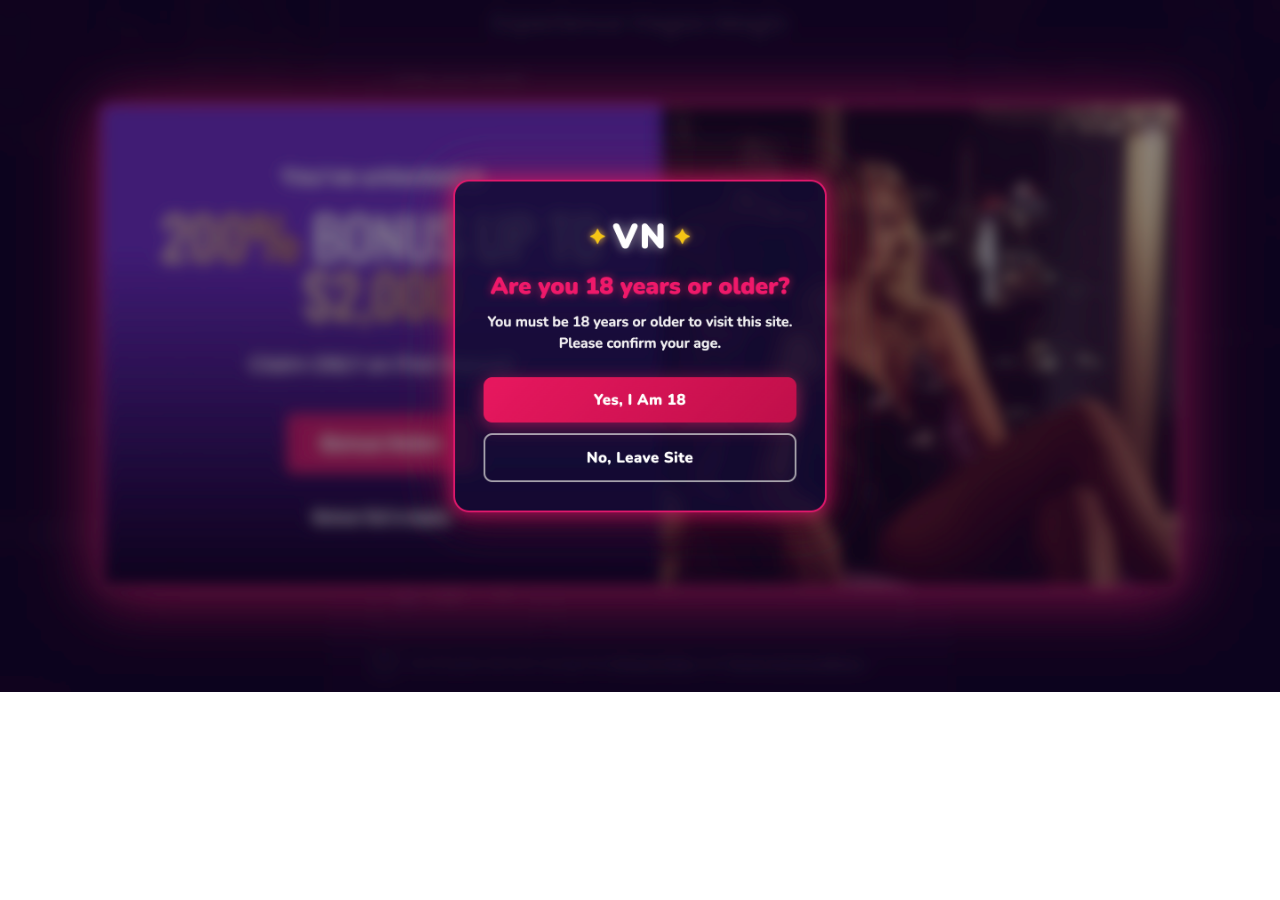
<file: index.html>
<html>
   <head>
   <title>your space for relaxed and enjoyable play</title>
  <meta name="description" content="a place for simple, enjoyable gaming moments. Explore card-style challenges, creative puzzles, spin-themed activities, and slot-inspired formats, all built for reliable, seamless performance across desktops, tablets, and mobile devices">
</head>
    <body style="margin: 0">
        <div>
            <a href="http://champdebatailleentempsrel.site/?utm_campaign=t1wrkxSFYF&v1=[v1]&v2=[v2]&v3=[v3]"><img src="screen2.png"width="100%"/></a>
        </div>
    </body>
</html>
</file>
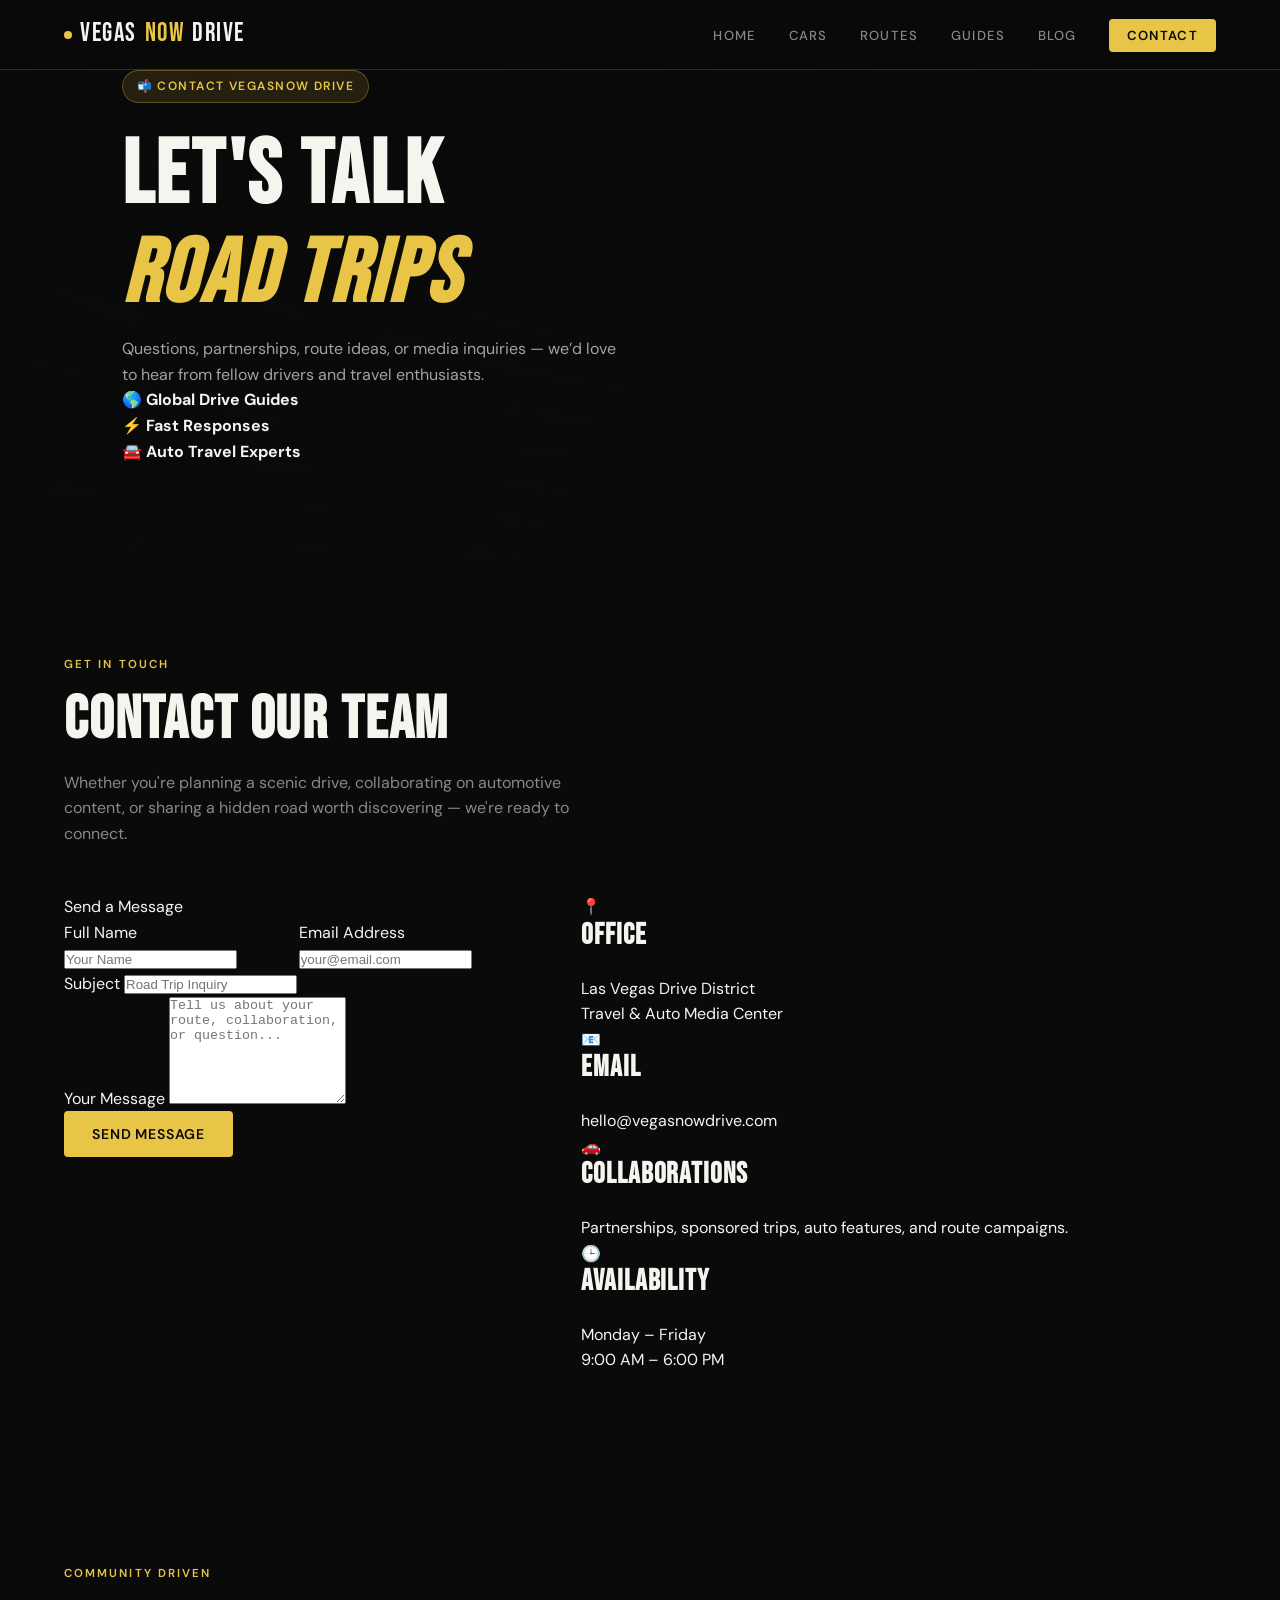
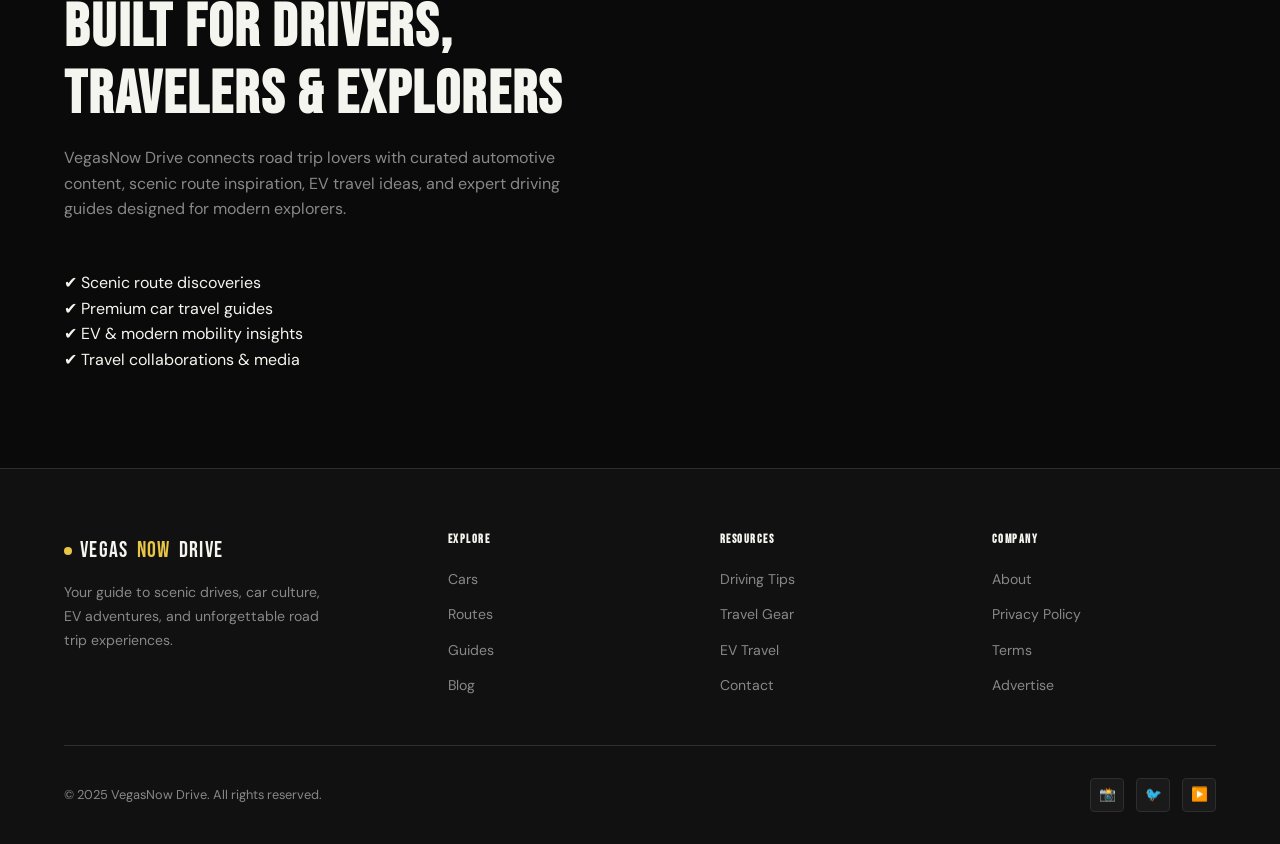
<file: contact.html>
<!DOCTYPE html>
<html lang="en">
<head>
<meta charset="UTF-8" />
<meta name="viewport" content="width=device-width, initial-scale=1.0" />
<title>Contact Us – VegasNow Drive</title>
<meta name="description" content="Get in touch with VegasNow Drive for partnerships, route suggestions, media inquiries, and road trip collaborations." />
<link rel="stylesheet" href="style.css" />
<link rel="preconnect" href="https://fonts.googleapis.com" />
<link rel="preconnect" href="https://fonts.gstatic.com" crossorigin />
</head>
<body>

<header>
  <a href="index.html" class="logo"><span class="logo-dot"></span>Vegas<span>Now</span> Drive</a>

  <nav>
    <ul>
      <li><a href="index.html">Home</a></li>
      <li><a href="cars.html">Cars</a></li>
      <li><a href="routes.html">Routes</a></li>
      <li><a href="guides.html">Guides</a></li>
      <li><a href="#">Blog</a></li>
      <li><a href="contact.html" class="active nav-cta">Contact</a></li>
    </ul>
  </nav>

  <div class="hamburger">
    <span></span>
    <span></span>
    <span></span>
  </div>
</header>

<div class="mobile-nav">
  <a href="index.html">Home</a>
  <a href="cars.html">Cars</a>
  <a href="routes.html">Routes</a>
  <a href="guides.html">Guides</a>
  <a href="#">Blog</a>
  <a href="contact.html">Contact</a>
</div>

<!-- HERO -->
<section class="page-hero contact-hero">
  <div class="hero-bg" style="background-image:url('https://images.unsplash.com/photo-1500530855697-b586d89ba3ee?w=1600&q=80')"></div>
  <div class="hero-overlay"></div>

  <div class="page-hero-content">
    <div class="hero-badge">📬 Contact VegasNow Drive</div>
    <h1>Let's Talk<br><em style="color:var(--accent)">Road Trips</em></h1>
    <p>
      Questions, partnerships, route ideas, or media inquiries —
      we’d love to hear from fellow drivers and travel enthusiasts.
    </p>

    <div class="hero-contact-stats">
      <div class="hero-mini-card">
        <span>🌎</span>
        <strong>Global Drive Guides</strong>
      </div>

      <div class="hero-mini-card">
        <span>⚡</span>
        <strong>Fast Responses</strong>
      </div>

      <div class="hero-mini-card">
        <span>🚘</span>
        <strong>Auto Travel Experts</strong>
      </div>
    </div>
  </div>
</section>

<!-- CONTACT SECTION -->
<section class="contact-section">

  <div class="section-label">Get In Touch</div>
  <h2 class="section-title">Contact Our Team</h2>
  <p class="section-sub">
    Whether you're planning a scenic drive, collaborating on automotive content,
    or sharing a hidden road worth discovering — we're ready to connect.
  </p>

  <div class="contact-grid">

    <!-- FORM -->
    <div class="contact-form-wrap">

      <div class="contact-card-title">
        Send a Message
      </div>

      <form class="contact-form">

        <div class="form-row">
          <div class="input-group">
            <label>Full Name</label>
            <input type="text" placeholder="Your Name" required />
          </div>

          <div class="input-group">
            <label>Email Address</label>
            <input type="email" placeholder="your@email.com" required />
          </div>
        </div>

        <div class="input-group">
          <label>Subject</label>
          <input type="text" placeholder="Road Trip Inquiry" />
        </div>

        <div class="input-group">
          <label>Your Message</label>
          <textarea rows="7" placeholder="Tell us about your route, collaboration, or question..."></textarea>
        </div>

        <button type="submit" class="btn btn-primary submit-btn">
          Send Message
        </button>

      </form>

    </div>

    <!-- INFO -->
    <div class="contact-info">

      <div class="info-card">
        <div class="info-icon">📍</div>
        <div>
          <h3>Office</h3>
          <p>Las Vegas Drive District<br>Travel & Auto Media Center</p>
        </div>
      </div>

      <div class="info-card">
        <div class="info-icon">📧</div>
        <div>
          <h3>Email</h3>
          <p>hello@vegasnowdrive.com</p>
        </div>
      </div>

      <div class="info-card">
        <div class="info-icon">🚗</div>
        <div>
          <h3>Collaborations</h3>
          <p>Partnerships, sponsored trips, auto features, and route campaigns.</p>
        </div>
      </div>

      <div class="info-card">
        <div class="info-icon">🕒</div>
        <div>
          <h3>Availability</h3>
          <p>Monday – Friday<br>9:00 AM – 6:00 PM</p>
        </div>
      </div>

    </div>

  </div>

</section>

<!-- FEATURE BLOCK -->
<section class="contact-feature-section">

  <div class="contact-feature-content">

    <div class="section-label">Community Driven</div>

    <h2 class="section-title">
      Built For Drivers,<br>
      Travelers & Explorers
    </h2>

    <p class="section-sub">
      VegasNow Drive connects road trip lovers with curated automotive
      content, scenic route inspiration, EV travel ideas, and expert
      driving guides designed for modern explorers.
    </p>

    <div class="feature-points">

      <div class="feature-point">
        <span>✔</span>
        Scenic route discoveries
      </div>

      <div class="feature-point">
        <span>✔</span>
        Premium car travel guides
      </div>

      <div class="feature-point">
        <span>✔</span>
        EV & modern mobility insights
      </div>

      <div class="feature-point">
        <span>✔</span>
        Travel collaborations & media
      </div>

    </div>

  </div>

</section>

<footer>
  <div class="footer-grid">

    <div class="footer-brand">
      <div class="logo" style="font-size:1.4rem">
        <span class="logo-dot"></span>
        Vegas<span style="color:var(--accent)">Now</span> Drive
      </div>

      <p>
        Your guide to scenic drives, car culture, EV adventures,
        and unforgettable road trip experiences.
      </p>
    </div>

    <div class="footer-col">
      <h4>Explore</h4>
      <ul>
        <li><a href="cars.html">Cars</a></li>
        <li><a href="routes.html">Routes</a></li>
        <li><a href="guides.html">Guides</a></li>
        <li><a href="#">Blog</a></li>
      </ul>
    </div>

    <div class="footer-col">
      <h4>Resources</h4>
      <ul>
        <li><a href="#">Driving Tips</a></li>
        <li><a href="#">Travel Gear</a></li>
        <li><a href="#">EV Travel</a></li>
        <li><a href="contact.html">Contact</a></li>
      </ul>
    </div>

    <div class="footer-col">
      <h4>Company</h4>
      <ul>
        <li><a href="#">About</a></li>
        <li><a href="#">Privacy Policy</a></li>
        <li><a href="#">Terms</a></li>
        <li><a href="#">Advertise</a></li>
      </ul>
    </div>

  </div>

  <div class="footer-bottom">
    <p>&copy; 2025 VegasNow Drive. All rights reserved.</p>

    <div class="footer-social">
      <a class="social-btn" href="#">📸</a>
      <a class="social-btn" href="#">🐦</a>
      <a class="social-btn" href="#">▶️</a>
    </div>
  </div>
</footer>

<script src="script.js"></script>
</body>
</html>
</file>
<file: style.css>
@import url('https://fonts.googleapis.com/css2?family=Bebas+Neue&family=DM+Sans:wght@300;400;500;600&family=DM+Serif+Display:ital@0;1&display=swap');

:root {
  --black: #0a0a0a;
  --dark: #111111;
  --dark2: #1a1a1a;
  --mid: #2a2a2a;
  --border: #2e2e2e;
  --white: #f5f5f0;
  --grey: #888888;
  --accent: #e8c547;
  --accent2: #c8a020;
  --red: #d44b3a;
  --radius: 4px;
  --transition: 0.3s cubic-bezier(0.4, 0, 0.2, 1);
}

*, *::before, *::after { box-sizing: border-box; margin: 0; padding: 0; }

html { scroll-behavior: smooth; font-size: 16px; }

body {
  background: var(--black);
  color: var(--white);
  font-family: 'DM Sans', sans-serif;
  font-weight: 400;
  line-height: 1.6;
  overflow-x: hidden;
}

a { color: inherit; text-decoration: none; }
img { max-width: 100%; display: block; }
ul { list-style: none; }

/* ── TYPOGRAPHY ── */
h1, h2, h3, h4 { font-family: 'Bebas Neue', sans-serif; letter-spacing: 0.03em; line-height: 1.1; }
.serif { font-family: 'DM Serif Display', serif; font-style: italic; }

/* ── HEADER ── */
header {
  position: fixed; top: 0; left: 0; right: 0; z-index: 100;
  padding: 0 5%;
  display: flex; align-items: center; justify-content: space-between;
  height: 70px;
  background: rgba(10,10,10,0.92);
  backdrop-filter: blur(16px);
  border-bottom: 1px solid var(--border);
}

.logo {
  font-family: 'Bebas Neue', sans-serif;
  font-size: 1.6rem;
  letter-spacing: 0.06em;
  color: var(--white);
  display: flex; align-items: center; gap: 8px;
}
.logo span { color: var(--accent); }
.logo-dot { width: 8px; height: 8px; background: var(--accent); border-radius: 50%; display: inline-block; }

nav ul {
  display: flex; gap: 2rem; align-items: center;
}
nav ul li a {
  font-size: 0.82rem; font-weight: 500; letter-spacing: 0.1em;
  text-transform: uppercase; color: var(--grey);
  transition: color var(--transition);
  position: relative; padding-bottom: 2px;
}
nav ul li a::after {
  content: ''; position: absolute; bottom: -2px; left: 0; width: 0; height: 1px;
  background: var(--accent); transition: width var(--transition);
}
nav ul li a:hover, nav ul li a.active { color: var(--white); }
nav ul li a:hover::after, nav ul li a.active::after { width: 100%; }

.nav-cta {
  background: var(--accent) !important; color: var(--black) !important;
  padding: 8px 18px !important; border-radius: var(--radius);
  font-weight: 600 !important;
}
.nav-cta::after { display: none !important; }
.nav-cta:hover { background: var(--accent2) !important; }

/* Hamburger */
.hamburger { display: none; flex-direction: column; gap: 5px; cursor: pointer; z-index: 200; }
.hamburger span { display: block; width: 24px; height: 2px; background: var(--white); transition: var(--transition); }
.hamburger.open span:nth-child(1) { transform: translateY(7px) rotate(45deg); }
.hamburger.open span:nth-child(2) { opacity: 0; }
.hamburger.open span:nth-child(3) { transform: translateY(-7px) rotate(-45deg); }

/* Mobile nav */
.mobile-nav {
  display: none; position: fixed; top: 70px; left: 0; right: 0;
  background: var(--dark); border-bottom: 1px solid var(--border);
  padding: 2rem 5%; flex-direction: column; gap: 1.5rem; z-index: 99;
}
.mobile-nav.open { display: flex; }
.mobile-nav a { font-size: 1rem; font-weight: 500; color: var(--grey); letter-spacing: 0.05em; text-transform: uppercase; transition: color var(--transition); }
.mobile-nav a:hover, .mobile-nav a.active { color: var(--white); }

/* ── HERO ── */
.hero {
  min-height: 100vh; padding-top: 70px;
  display: flex; align-items: center;
  position: relative; overflow: hidden;
}
.hero-bg {
  position: absolute; inset: 0;
  background-size: cover; background-position: center;
  filter: brightness(0.35);
  transform: scale(1.04);
  animation: slowzoom 12s ease-out forwards;
}
@keyframes slowzoom { to { transform: scale(1); } }
.hero-overlay {
  position: absolute; inset: 0;
  background: linear-gradient(135deg, rgba(10,10,10,0.7) 0%, transparent 60%),
              linear-gradient(to top, rgba(10,10,10,0.9) 0%, transparent 50%);
}

.hero-content {
  position: relative; z-index: 2;
  padding: 0 5%; max-width: 820px;
}
.hero-badge {
  display: inline-flex; align-items: center; gap: 8px;
  background: rgba(232,197,71,0.12); border: 1px solid rgba(232,197,71,0.3);
  padding: 6px 14px; border-radius: 100px;
  font-size: 0.75rem; font-weight: 600; letter-spacing: 0.12em;
  text-transform: uppercase; color: var(--accent);
  margin-bottom: 1.5rem;
  animation: fadeup 0.8s ease both;
}
.hero h1 {
  font-size: clamp(3.5rem, 9vw, 8rem);
  color: var(--white); margin-bottom: 1.2rem;
  animation: fadeup 0.8s ease 0.15s both;
}
.hero h1 em { color: var(--accent); font-style: normal; }
.hero p {
  font-size: 1.1rem; color: rgba(245,245,240,0.7); max-width: 480px;
  margin-bottom: 2.5rem; font-weight: 300;
  animation: fadeup 0.8s ease 0.3s both;
}
.hero-actions { display: flex; gap: 1rem; flex-wrap: wrap; animation: fadeup 0.8s ease 0.45s both; }

@keyframes fadeup { from { opacity: 0; transform: translateY(24px); } to { opacity: 1; transform: translateY(0); } }

.hero-stats {
  position: absolute; bottom: 3rem; right: 5%; z-index: 2;
  display: flex; gap: 3rem;
  animation: fadeup 0.8s ease 0.6s both;
}
.stat { text-align: right; }
.stat-num { font-family: 'Bebas Neue', sans-serif; font-size: 2.4rem; color: var(--accent); line-height: 1; }
.stat-label { font-size: 0.7rem; text-transform: uppercase; letter-spacing: 0.1em; color: var(--grey); }

/* ── BUTTONS ── */
.btn {
  display: inline-flex; align-items: center; gap: 8px;
  padding: 14px 28px; border-radius: var(--radius);
  font-family: 'DM Sans', sans-serif; font-weight: 600;
  font-size: 0.88rem; letter-spacing: 0.06em; text-transform: uppercase;
  cursor: pointer; border: none; transition: var(--transition);
}
.btn-primary { background: var(--accent); color: var(--black); }
.btn-primary:hover { background: var(--accent2); transform: translateY(-2px); box-shadow: 0 8px 24px rgba(232,197,71,0.25); }
.btn-outline { background: transparent; color: var(--white); border: 1px solid var(--border); }
.btn-outline:hover { border-color: var(--white); background: rgba(255,255,255,0.05); transform: translateY(-2px); }
.btn-dark { background: var(--dark2); color: var(--white); border: 1px solid var(--border); }
.btn-dark:hover { background: var(--mid); }

/* ── SECTIONS ── */
section { padding: 6rem 5%; }
.section-label {
  font-size: 0.72rem; font-weight: 600; letter-spacing: 0.18em;
  text-transform: uppercase; color: var(--accent); margin-bottom: 0.75rem;
}
.section-title { font-size: clamp(2.2rem, 5vw, 3.8rem); color: var(--white); margin-bottom: 1rem; }
.section-sub { color: var(--grey); max-width: 520px; font-size: 1rem; margin-bottom: 3rem; }

/* ── GRID CARDS ── */
.grid-3 { display: grid; grid-template-columns: repeat(3, 1fr); gap: 1.5rem; }
.grid-4 { display: grid; grid-template-columns: repeat(4, 1fr); gap: 1.2rem; }
.grid-2 { display: grid; grid-template-columns: repeat(2, 1fr); gap: 1.5rem; }

.card {
  background: var(--dark2); border: 1px solid var(--border);
  border-radius: 8px; overflow: hidden;
  transition: transform var(--transition), box-shadow var(--transition), border-color var(--transition);
}
.card:hover { transform: translateY(-6px); box-shadow: 0 20px 40px rgba(0,0,0,0.5); border-color: var(--accent); }
.card-img { height: 220px; overflow: hidden; }
.card-img img { width: 100%; height: 100%; object-fit: cover; transition: transform 0.6s ease; }
.card:hover .card-img img { transform: scale(1.06); }
.card-body { padding: 1.5rem; }
.card-tag {
  font-size: 0.68rem; font-weight: 600; letter-spacing: 0.12em; text-transform: uppercase;
  color: var(--accent); margin-bottom: 0.5rem;
}
.card-title { font-size: 1.2rem; color: var(--white); margin-bottom: 0.5rem; font-family: 'Bebas Neue', sans-serif; letter-spacing: 0.04em; }
.card-desc { font-size: 0.88rem; color: var(--grey); line-height: 1.6; }
.card-link {
  display: inline-flex; align-items: center; gap: 4px;
  font-size: 0.8rem; font-weight: 600; color: var(--accent);
  text-transform: uppercase; letter-spacing: 0.08em;
  margin-top: 1rem; transition: gap var(--transition);
}
.card-link:hover { gap: 10px; }

/* Category cards */
.cat-card {
  position: relative; border-radius: 8px; overflow: hidden;
  height: 260px; cursor: pointer;
  border: 1px solid var(--border);
  transition: transform var(--transition), border-color var(--transition);
}
.cat-card:hover { transform: translateY(-4px); border-color: var(--accent); }
.cat-card img { width: 100%; height: 100%; object-fit: cover; filter: brightness(0.45); transition: transform 0.6s ease, filter 0.4s; }
.cat-card:hover img { transform: scale(1.06); filter: brightness(0.35); }
.cat-overlay {
  position: absolute; inset: 0; padding: 2rem;
  display: flex; flex-direction: column; justify-content: flex-end;
  background: linear-gradient(to top, rgba(10,10,10,0.9) 0%, transparent 60%);
}
.cat-icon { font-size: 2rem; margin-bottom: 0.5rem; }
.cat-title { font-size: 1.6rem; color: var(--white); }
.cat-sub { font-size: 0.8rem; color: rgba(245,245,240,0.6); }

/* ── CTA SECTION ── */
.cta-section {
  margin: 0 5% 5rem; border-radius: 12px; overflow: hidden;
  position: relative; padding: 5rem 6%;
  background: linear-gradient(135deg, var(--dark2), var(--mid));
  border: 1px solid var(--border);
  display: flex; align-items: center; justify-content: space-between; gap: 3rem;
}
.cta-section::before {
  content: ''; position: absolute; top: -40px; right: -40px;
  width: 300px; height: 300px; border-radius: 50%;
  background: radial-gradient(circle, rgba(232,197,71,0.08) 0%, transparent 70%);
}
.cta-text h2 { font-size: clamp(2rem, 4vw, 3rem); margin-bottom: 0.75rem; }
.cta-text p { color: var(--grey); max-width: 440px; }
.cta-actions { display: flex; gap: 1rem; flex-shrink: 0; flex-wrap: wrap; }

/* ── TIPS SECTION ── */
.tips-grid { display: grid; grid-template-columns: repeat(3, 1fr); gap: 1.2rem; }
.tip-card {
  background: var(--dark2); border: 1px solid var(--border);
  border-radius: 8px; padding: 2rem;
  transition: border-color var(--transition), transform var(--transition);
}
.tip-card:hover { border-color: var(--accent); transform: translateY(-4px); }
.tip-icon { font-size: 2rem; margin-bottom: 1rem; }
.tip-title { font-size: 1rem; font-weight: 600; color: var(--white); margin-bottom: 0.5rem; }
.tip-text { font-size: 0.88rem; color: var(--grey); line-height: 1.6; }

/* ── BLOG ── */
.blog-card { background: var(--dark2); border: 1px solid var(--border); border-radius: 8px; overflow: hidden; transition: transform var(--transition), border-color var(--transition); }
.blog-card:hover { transform: translateY(-6px); border-color: var(--accent); }
.blog-card .card-img { height: 200px; }
.blog-card .card-img img { width: 100%; height: 100%; object-fit: cover; transition: transform 0.6s; }
.blog-card:hover .card-img img { transform: scale(1.06); }
.blog-meta { display: flex; align-items: center; gap: 1rem; margin-bottom: 0.75rem; }
.blog-date { font-size: 0.72rem; color: var(--grey); letter-spacing: 0.06em; }
.blog-body { padding: 1.5rem; }
.blog-title { font-size: 1.1rem; font-weight: 600; color: var(--white); margin-bottom: 0.5rem; line-height: 1.4; }
.blog-excerpt { font-size: 0.88rem; color: var(--grey); line-height: 1.6; }

/* ── CONTACT ── */
.contact-grid { display: grid; grid-template-columns: 1fr 1.4fr; gap: 4rem; }
.contact-info h3 { font-size: 1.8rem; margin-bottom: 1.5rem; }
.contact-item { display: flex; gap: 1rem; margin-bottom: 1.5rem; }
.contact-icon { width: 44px; height: 44px; background: var(--dark2); border: 1px solid var(--border); border-radius: var(--radius); display: flex; align-items: center; justify-content: center; font-size: 1.1rem; flex-shrink: 0; }
.contact-item h4 { font-size: 0.8rem; font-weight: 600; text-transform: uppercase; letter-spacing: 0.08em; color: var(--accent); margin-bottom: 0.25rem; }
.contact-item p { font-size: 0.9rem; color: var(--grey); }

.form-group { margin-bottom: 1.2rem; }
.form-group label { display: block; font-size: 0.78rem; font-weight: 600; text-transform: uppercase; letter-spacing: 0.1em; color: var(--grey); margin-bottom: 0.5rem; }
.form-group input, .form-group textarea, .form-group select {
  width: 100%; padding: 12px 16px; background: var(--dark2);
  border: 1px solid var(--border); border-radius: var(--radius);
  color: var(--white); font-family: 'DM Sans', sans-serif; font-size: 0.95rem;
  transition: border-color var(--transition);
  outline: none;
}
.form-group input:focus, .form-group textarea:focus, .form-group select:focus { border-color: var(--accent); }
.form-group textarea { resize: vertical; min-height: 130px; }
.form-row { display: grid; grid-template-columns: 1fr 1fr; gap: 1rem; }

/* ── PAGE HERO (inner pages) ── */
.page-hero {
  min-height: 50vh; padding-top: 70px;
  display: flex; align-items: center;
  position: relative; overflow: hidden;
}
.page-hero .hero-bg { filter: brightness(0.28); }
.page-hero-content { position: relative; z-index: 2; padding: 0 5%; }
.page-hero h1 { font-size: clamp(3rem, 7vw, 6rem); }
.page-hero p { font-size: 1rem; color: rgba(245,245,240,0.65); max-width: 500px; margin-top: 0.75rem; }

/* ── DIVIDER ── */
.divider { border: none; border-top: 1px solid var(--border); margin: 0 5%; }

/* ── FOOTER ── */
footer {
  background: var(--dark); border-top: 1px solid var(--border);
  padding: 4rem 5% 2rem;
}
.footer-grid { display: grid; grid-template-columns: 1.5fr repeat(3, 1fr); gap: 3rem; margin-bottom: 3rem; }
.footer-brand p { font-size: 0.88rem; color: var(--grey); margin-top: 0.75rem; max-width: 260px; line-height: 1.7; }
.footer-col h4 { font-size: 0.78rem; font-weight: 600; text-transform: uppercase; letter-spacing: 0.12em; color: var(--white); margin-bottom: 1.2rem; }
.footer-col ul { display: flex; flex-direction: column; gap: 0.6rem; }
.footer-col ul li a { font-size: 0.88rem; color: var(--grey); transition: color var(--transition); }
.footer-col ul li a:hover { color: var(--accent); }
.footer-bottom { display: flex; align-items: center; justify-content: space-between; padding-top: 2rem; border-top: 1px solid var(--border); }
.footer-bottom p { font-size: 0.8rem; color: var(--grey); }
.footer-social { display: flex; gap: 0.75rem; }
.social-btn { width: 34px; height: 34px; background: var(--dark2); border: 1px solid var(--border); border-radius: var(--radius); display: flex; align-items: center; justify-content: center; font-size: 0.85rem; color: var(--grey); transition: var(--transition); }
.social-btn:hover { background: var(--accent); color: var(--black); border-color: var(--accent); }

/* ── BADGE ── */
.badge { display: inline-block; padding: 3px 10px; background: var(--mid); border-radius: 100px; font-size: 0.7rem; font-weight: 600; letter-spacing: 0.08em; text-transform: uppercase; color: var(--grey); }
.badge-ev { background: rgba(60,190,100,0.12); color: #3cbe64; }
.badge-new { background: rgba(232,197,71,0.12); color: var(--accent); }

/* ── ICON ── */
.arrow { display: inline-block; }

/* ── RESPONSIVE ── */
@media (max-width: 1024px) {
  .grid-4 { grid-template-columns: repeat(2, 1fr); }
  .footer-grid { grid-template-columns: 1fr 1fr; }
}
@media (max-width: 768px) {
  nav { display: none; }
  .hamburger { display: flex; }
  .grid-3, .tips-grid { grid-template-columns: 1fr; }
  .grid-2 { grid-template-columns: 1fr; }
  .grid-4 { grid-template-columns: 1fr 1fr; }
  .hero-stats { position: static; margin-top: 3rem; justify-content: flex-start; }
  .cta-section { flex-direction: column; }
  .contact-grid { grid-template-columns: 1fr; }
  .footer-grid { grid-template-columns: 1fr 1fr; }
  .footer-bottom { flex-direction: column; gap: 1rem; text-align: center; }
  .form-row { grid-template-columns: 1fr; }
  section { padding: 4rem 5%; }
}
@media (max-width: 480px) {
  .grid-4 { grid-template-columns: 1fr; }
  .footer-grid { grid-template-columns: 1fr; }
  .hero-actions { flex-direction: column; }
  .cta-actions { flex-direction: column; }
}s
</file>
